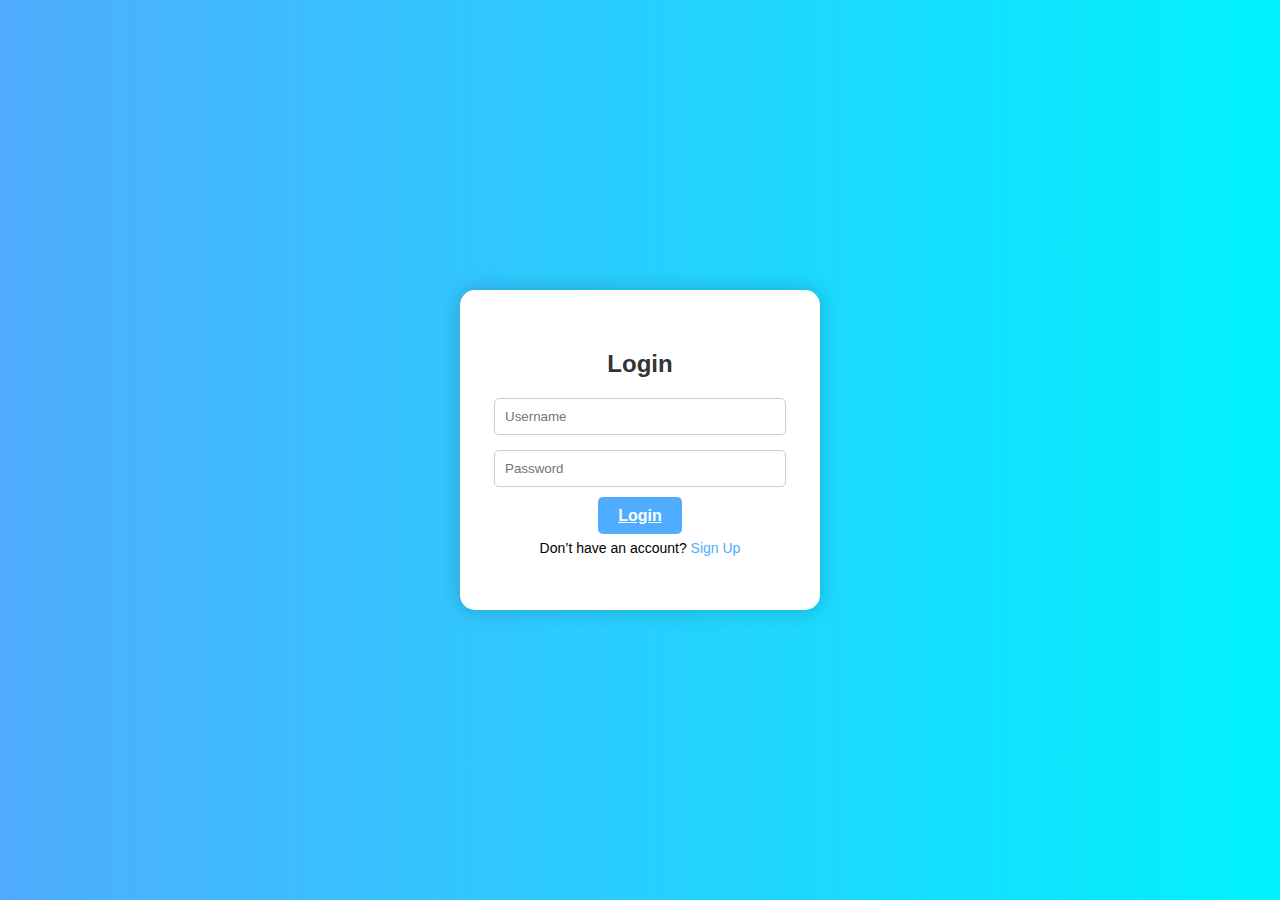
<file: admin.html>
<!DOCTYPE html>
<html lang="en">
<head>
  <meta charset="UTF-8">
  <meta name="viewport" content="width=device-width, initial-scale=1.0">
  <title>Login Page</title>
</head>
<body style="font-family: Arial, sans-serif; background: linear-gradient(to right, #4facfe, #00f2fe); height: 100vh; display: flex; justify-content: center; align-items: center; margin: 0;">

  <div style="background-color: white; padding: 40px 30px; border-radius: 15px; box-shadow: 0 0 20px rgba(0,0,0,0.2); width: 300px; text-align: center;">
    <h2 style="margin-bottom: 20px; color: #333;">Login</h2>
    
    <form action="dashboard.html" method="post">
      <input type="text" placeholder="Username" required 
             style="width: 90%; padding: 10px; margin-bottom: 15px; border: 1px solid #ccc; border-radius: 5px;"><br>
      
      <input type="password" placeholder="Password" required 
             style="width: 90%; padding: 10px; margin-bottom: 20px; border: 1px solid #ccc; border-radius: 5px;"><br>
      
      <a href="index.html"
              style="background-color: #4facfe; color: white; padding: 10px 20px; border: none; border-radius: 5px; cursor: pointer; width: 100%; font-weight: bold;">
        Login
      </a>
    </form>

    <p style="margin-top: 15px; font-size: 14px;">Don’t have an account? 
      <a href="signup.html" style="color: #4facfe; text-decoration: none;">Sign Up</a>
    </p>
  </div>

</body>
</html>
</file>
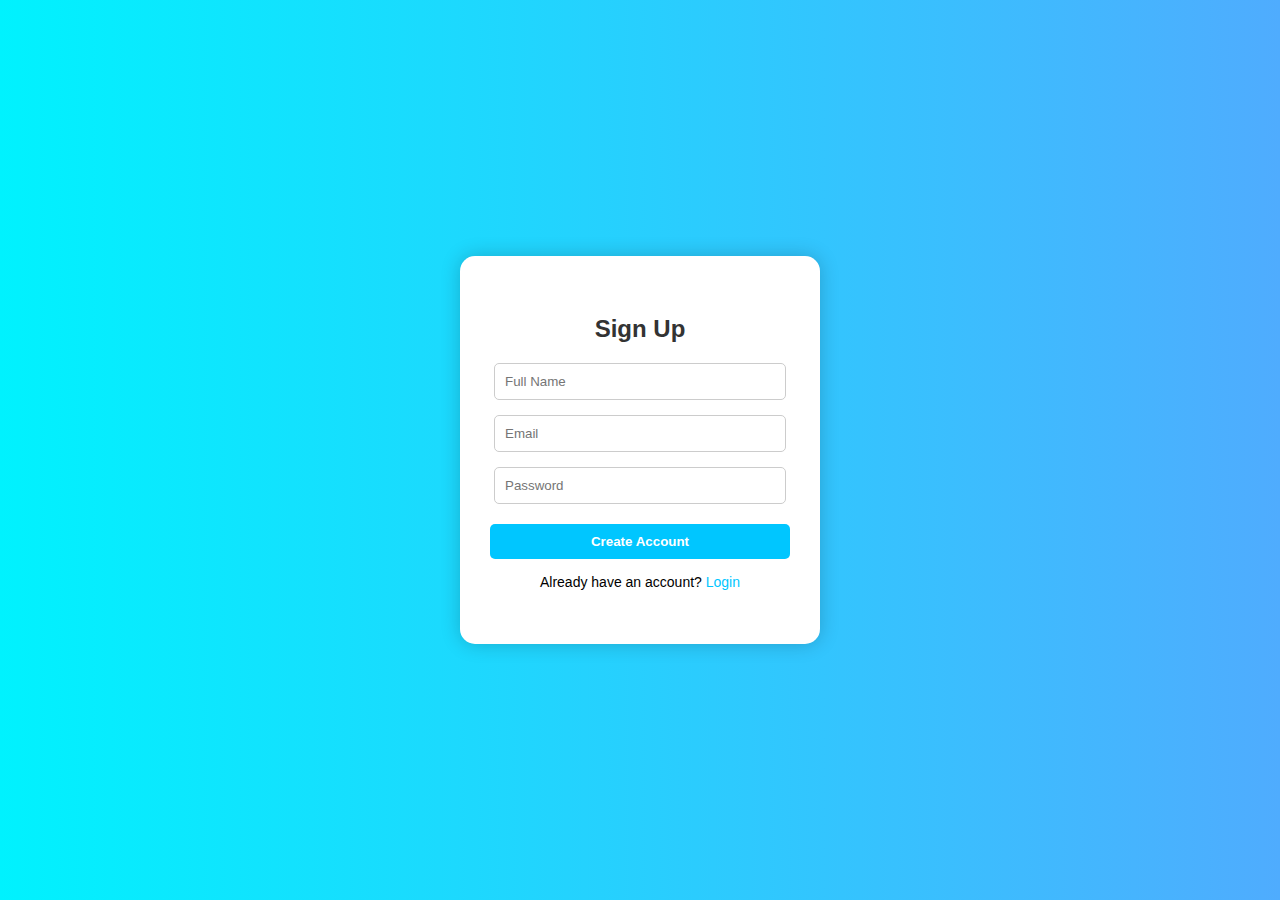
<file: signup.html>
<!DOCTYPE html>
<html lang="en">
<head>
  <meta charset="UTF-8">
  <meta name="viewport" content="width=device-width, initial-scale=1.0">
  <title>Sign Up Page</title>
</head>
<body style="font-family: Arial, sans-serif; background: linear-gradient(to right, #00f2fe, #4facfe); height: 100vh; display: flex; justify-content: center; align-items: center; margin: 0;">

  <div style="background-color: white; padding: 40px 30px; border-radius: 15px; box-shadow: 0 0 20px rgba(0,0,0,0.2); width: 300px; text-align: center;">
    <h2 style="margin-bottom: 20px; color: #333;">Sign Up</h2>
    
    <form action="login.html" method="post">
      <input type="text" placeholder="Full Name" required 
             style="width: 90%; padding: 10px; margin-bottom: 15px; border: 1px solid #ccc; border-radius: 5px;"><br>
      
      <input type="email" placeholder="Email" required 
             style="width: 90%; padding: 10px; margin-bottom: 15px; border: 1px solid #ccc; border-radius: 5px;"><br>

      <input type="password" placeholder="Password" required 
             style="width: 90%; padding: 10px; margin-bottom: 20px; border: 1px solid #ccc; border-radius: 5px;"><br>
      
      <button type="submit" 
              style="background-color: #00c6ff; color: white; padding: 10px 20px; border: none; border-radius: 5px; cursor: pointer; width: 100%; font-weight: bold;">
        Create Account
      </button>
    </form>

    <p style="margin-top: 15px; font-size: 14px;">Already have an account? 
      <a href="admin.html" style="color: #00c6ff; text-decoration: none;">Login</a>
    </p>
  </div>

</body>
</html>
</file>
